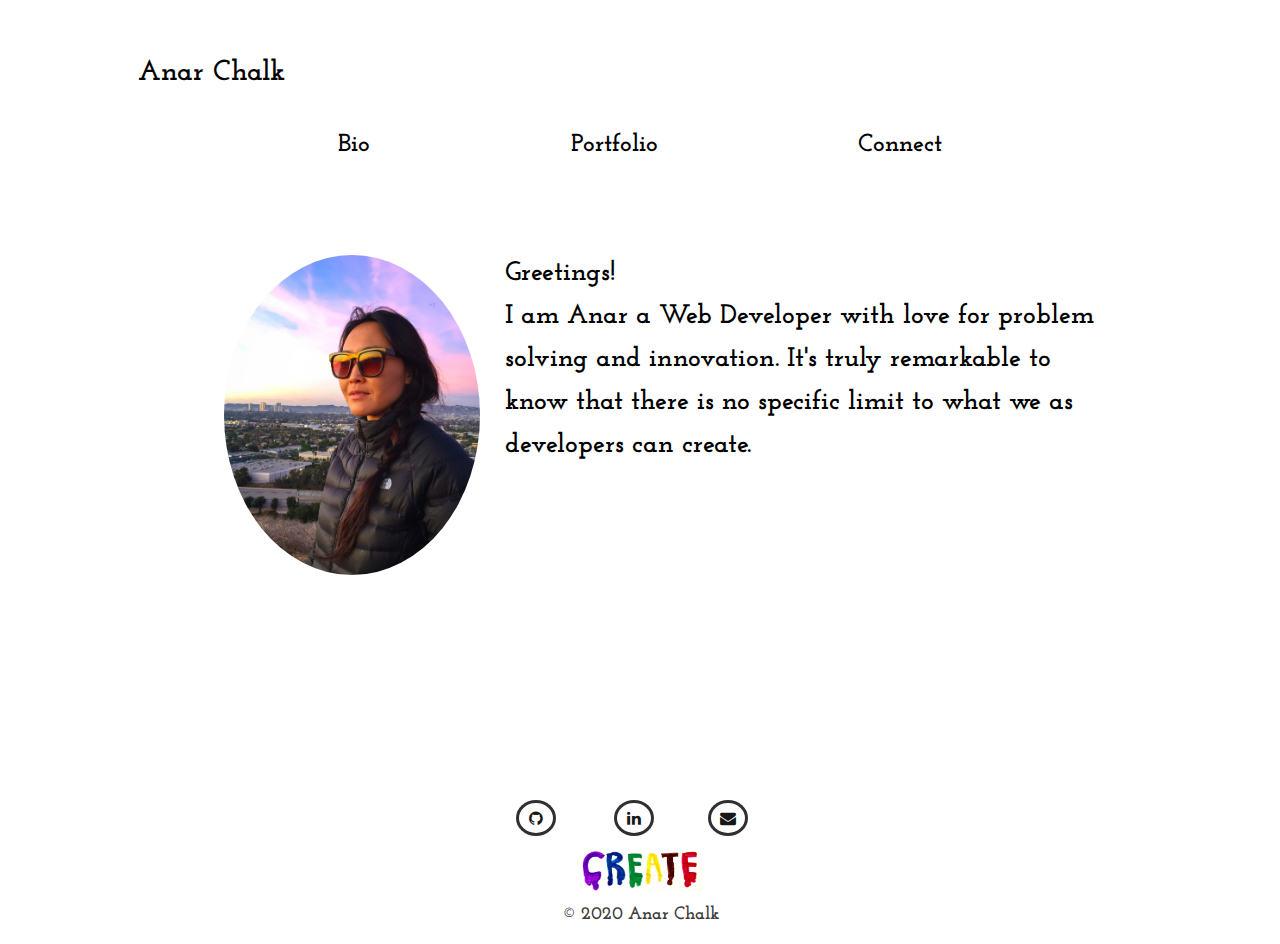
<file: index.html>
<!DOCTYPE html>
<html lang="en">
  <head>
    <meta charset="UTF-8" />
    <meta name="viewport" content="width=device-width, initial-scale=1.0" />
    <meta http-equiv="X-UA-Compatible" content="ie=edge" />
    <link
      rel="stylesheet"
      href="https://cdnjs.cloudflare.com/ajax/libs/font-awesome/4.7.0/css/font-awesome.min.css"
    />
    <link
      href="https://fonts.googleapis.com/css?family=Josefin+Slab&display=swap"
      rel="stylesheet"
    />
    <link rel="stylesheet" type="text/css" href="index.css" />
    <title>Anar Portfolio</title>
  </head>

  <body>
    <header class="page-header sticky">
      <h1 class="text-center me"><strong>Anar Chalk</strong></h1>
      <span style="font-size: 30px; cursor: pointer;" onclick="openNav()"
        >&#9776;</span
      >
      <div class="Navbar">
        <nav class="text-center" id="navbar">
          <a href="javascript:void(0)" class="closebtn" onclick="closeNav()"
            >&times;</a
          >
          <ul class="menu" id="overlay-content">
            <li class="de" id="de1">Bio</li>
            <li class="de" id="de2">Portfolio</li>
            <li class="de" id="de3">Connect</li>
          </ul>
        </nav>
      </div>
    </header>

    <main class="container">
      <section class="cwrap">
        <section class="welcomeHero box">
          <article class="heroHeadline">
            <img
              src="img/portrait.jpeg"
              id="self"
              alt="woman wearing sunglasses"
              height="320"
              width="260"
            /><br />
            <h3 class="greetings">
              Greetings! <br />I am Anar a Web Developer with love for problem
              solving and innovation. It's truly remarkable to know that there
              is no specific limit to what we as developers can create.
            </h3>
          </article>
        </section>

        <section class="bioBox box">
          <article class="ab">
            <header class="subh1">
              <h2>BIO</h2>
            </header>
            <p style="text-indent: 5%;">
              My name is Anar. I am a recent graduate of the Full-Stack Web
              Development program at Thinkful. I fell in love with the tech
              industry and its ever-changing nature. Over time I've become
              completely driven to change the world for the better through
              innovative new ideas. I can hardly wait to express how my
              attention to detail and can do attitude can be essential part of a
              great team of developers.<br />
            </p>

            <p style="text-indent: 5%;">
              Although coding can be quite puzzling, the feeling of seeing a
              project through to its completion is a marvelous feeling.
              <br />In my free time, I like brainstorming new tech ideas,
              reading philosophy and psychology books, fly-fishing, restoring
              motorbikes, and horseback riding. <br />I also enjoy being a
              mother to my beautiful twin daughters.
            </p>
          </article>
        </section>

        <section class="portBox box">
          <article class="pro">
            <header class="subh2">
              <h2>PORTFOLIO</h2>
            </header>
            <article>
              <div class="project-screenshots">
                <a class="delgets" href="https://gig24-app.now.sh/">
                  <img
                    src="img/Capture.JPG"
                    id="screenshot1"
                    class="pictures"
                    alt="cameraman and a film director"
                /></a>
              </div>
              <h2>GIG 24</h2>
              <p>
                The GIG 24 is the one stop shop for Production Assistant and
                film production jobs. Search for gigs and submit your resume
                today! The app is built to help the film and entertainment
                industry gig workers to find jobs. can post, delete gigs and view
                applicants information. Job seekers can apply and see details of
                the open gigs as well as keep in track of applied jobs.
              </p>
              <ul class="techicons">
                <li>
                  <img src="img/react.png" class="tech" alt="reactjs icon" />
                </li>
                <li>
                  <img
                    src="img/icons8-nodejs-64.png"
                    class="tech"
                    alt="node icon"
                  />
                </li>
                <li>
                  <img
                    src="img/postgresql.png"
                    class="tech"
                    alt="postgresql icon"
                  />
                </li>
                <li>
                  <img
                    src="img/mochachai.png"
                    class="tech"
                    alt="mocha chai icon"
                  />
                </li>
                <li>
                  <img src="img/css.png" class="tech" alt="css" />
                </li>
              </ul>
              <a class="demo" href="https://gig24-app.now.sh/" target="_blank"
                >Demo</a
              >
              <a
                class="code"
                href="https://github.com/Anarchalk/gig24-server"
                target="_blank"
                >Server code</a
              >
              <a
                class="code"
                href="https://github.com/Anarchalk/gig24-client"
                target="_blank"
                >Client code</a
              >
            </article>
            <br /><br />
            <article>
              <div class="project-screenshots">
                <a class="delgets" href="https://parent-connect-app.now.sh/">
                  <img
                    src="img/pc-events.JPG"
                    id="screenshotid"
                    class="pictures"
                    alt="list of events"
                /></a>
              </div>
              <h2>PARENT CONNECT</h2>
              <p>
                The Parent Connect app connects single parents to a collective
                online village where families can grow together experiencing
                different activities, cultures and most importantly supporting
                each other. User has to signup in order to join and create
                variety of events.
              </p>
              <ul class="techicons">
                <li>
                  <img src="img/react.png" class="tech" alt="reactjs icon" />
                </li>
                <li>
                  <img
                    src="img/icons8-nodejs-64.png"
                    class="tech"
                    alt="node icon"
                  />
                </li>
                <li>
                  <img
                    src="img/postgresql.png"
                    class="tech"
                    alt="postgresql icon"
                  />
                </li>
                <li>
                  <img
                    src="img/mochachai.png"
                    class="tech"
                    alt="mocha chai icon"
                  />
                </li>
                <li>
                  <img src="img/css.png" class="tech" alt="css" />
                </li>
              </ul>
              <a
                class="demo"
                href="https://parent-connect-app.now.sh/"
                target="_blank"
                >Demo</a
              >
              <a
                class="code"
                href="https://github.com/Anarchalk/parent-connect-client"
                target="_blank"
                >Client code</a
              >
              <a
                class="code"
                href="https://github.com/Anarchalk/parent-connect-server"
                target="_blank"
                >Server code</a
              >
            </article>
            <br /><br />
            <article>
              <div class="project-screenshots">
                <a
                  class="delgets"
                  href="https://anarchalk.github.io/cocktail-hunter-app/"
                >
                  <img
                    src="img/search-result-page.png"
                    id="screenshot-1"
                    class="pictures"
                    alt="cocktail recipes and video tutorials"
                /></a>
              </div>
              <h2>Cocktail Hunter App</h2>
              <p>
                The Cocktail hunter app is a fun way to find desired information
                from a single source. User can search for cocktail recipes and
                the app will suggest several recipes, how to make videos along
                with trending news articles that relates to cokctails. The app
                is user friendly and has adequate amount of features.
              </p>
              <ul class="techicons">
                <li><img src="img/html.png" class="tech" alt="html icon" /></li>
                <li><img src="img/css.png" class="tech" alt="css icon" /></li>
                <li>
                  <img src="img/js.png" class="tech" alt="javascript icon" />
                </li>
                <li>
                  <img
                    src="img/jquery.png"
                    class="tech"
                    id="jqueryicon"
                    alt="jquery logo"
                  />
                </li>
              </ul>
              <a
                class="demo"
                href="https://anarchalk.github.io/cocktail-hunter-app/"
                target="_blank"
                >Demo</a
              >
              <a
                class="code"
                href="https://github.com/Anarchalk/cocktail-hunter-app"
                target="_blank"
                >View Code</a
              >
            </article>
            <br /><br />
            <article>
              <div class="project-screenshots">
                <a
                  class="delgets"
                  href="https://annachalk.github.io/Our-World-Quiz-App/"
                >
                  <img
                    src="img/our-world-quiz.png"
                    id="screenshot13"
                    class="pictures"
                    alt="a quiz screen"
                /></a>
              </div>
              <h2>Our World Quiz App</h2>
              <p>
                The quiz app is fun and informative. It has 10 random questions
                about basic geography, environment and, culture. Most of the
                users who tried the app hoped that there could be periodically
                updated questions.
              </p>
              <ul class="techicons">
                <li><img src="img/html.png" class="tech" alt="html icon" /></li>
                <li><img src="img/css.png" class="tech" alt="css icon" /></li>
                <li>
                  <img src="img/js.png" class="tech" alt="javascript icon" />
                </li>
                <li>
                  <img
                    src="img/jquery.png"
                    class="tech"
                    id="jqueryicn"
                    alt="jquery logo"
                  />
                </li>
              </ul>
              <a
                class="demo"
                href="https://annachalk.github.io/Our-World-Quiz-App/"
                target="_blank"
                >Demo</a
              >
              <a
                class="code"
                href="https://github.com/Annachalk/Our-World-Quiz-App"
                target="_blank"
                >View Code</a
              >
            </article>
          </article>
        </section>

        <section class="connect">
          <article>
            <h1 id="clickme">Please click the icon to contant me.</h1>
            <ul class="social">
              <li>
                <a
                  class="social-links"
                  href="https://github.com/Annachalk"
                  target="_blank"
                  ><i class="fa fa-github fa-1.8x" aria-hidden="true"></i>gh</a
                >
              </li>
              <li>
                <a
                  class="social-links"
                  href="https://linkedin.com/in/annachalk"
                  target="_blank"
                  ><i class="fa fa-linkedin fa-1.8x" aria-hidden="true"></i
                  >in</a
                >
              </li>
              <li>
                <a
                  class="social-links"
                  href="mailto:annachak9@gmail.com"
                  target="_blank"
                  ><i class="fa fa-envelope fa-1.8x" aria-hidden="true"></i>@</a
                >
              </li>
            </ul>
          </article>
        </section>
      </section>
    </main>

    <footer class="copyText">
      <article class="zurag" id="footerwrap">
        <ul class="social" id="holbogd">
          <li>
            <a
              class="social-links"
              href="https://github.com/Annachalk"
              target="_blank"
              ><i class="fa fa-github fa-1.8x" id="ho1" aria-hidden="true"></i
              >gb</a
            >
          </li>
          <li>
            <a
              class="social-links"
              href="https://linkedin.com/in/annachalk"
              target="_blank"
              ><i class="fa fa-linkedin fa-1.8x" id="ho2" aria-hidden="true"></i
              >in</a
            >
          </li>
          <li>
            <a
              class="social-links"
              href="mailto:annachak9@gmail.com"
              target="_blank"
              ><i class="fa fa-envelope fa-1.8x" id="ho3" aria-hidden="true"></i
              >@</a
            >
          </li>
        </ul>
        <div id="bottom">
          <img
            src="img/create-footer.jpg"
            id="creaTe"
            alt="create"
            height="55"
            width="130"
          />
        </div>
        <small>&copy; 2020 Anar Chalk </small>
      </article>
    </footer>
    <script src="https://ajax.googleapis.com/ajax/libs/jquery/3.3.1/jquery.min.js"></script>
    <script src="index.js"></script>
  </body>
</html>
</file>
<file: index.css>
/* For mobile phones: */
html, body {
    height: 100%;
  }
  body {
    display: flex;
    flex-direction: column;
    font-family: 'Josefin Slab', serif;
    line-height: 1.6;
  }
  main {
    flex: 1 0 auto;
  }
  footer {
    flex-shrink: 0;
    display: flex;
    justify-content: center;
    margin-top: 30px;
  }

  .zurag {
      margin: auto;
  }
.project-screenshots{
    display: flex;
    justify-content: center;
}
  img {
      width:100%;
      height: auto;
  }
  
  ul {
    display: flex;
    align-items: stretch;
    justify-content: space-evenly;
    margin-top: 0;
    margin-bottom: 10px;
    padding: 0;
}

li {
    font-weight: bold;
    list-style: none;
    padding-left: 0;
    padding-right: 20px;
    padding-left: 20px;
}
.me {
    margin-top:10px;
    font-size: 1.6em;
    cursor: pointer;
}
.menu {
    font-size: 1.1em;
    cursor:pointer;
}
h2 {
    font-size: 1.3em;
}
h3 {
    font-size: 1.2em;
}
p {
    font-size: 1.1em;
}
.heroHeadline {
    display: flex;
    margin-top: 10px;
    margin: 5px;
    padding: 10px;
    font-size: 0.8em;
}

.box {
    height: auto;
    margin-left: 20px;
    margin-right: 20px;
    padding: 0;
}

#self {
    height:100px;
    width:80px;
    border-radius: 50%;
    margin-top:40px;
    margin-right:10px;
}

.fa {
    padding: 7px;
    font-size: 16px;
    width: 20px;
    text-align: center;
    text-decoration: none;
    margin-bottom: 5px;
    border-radius: 50%;
    border: 3px solid rgba(0, 0, 0, 0.81);
    background: #fff;
    color: rgba(0, 0, 0, 0.906);
}
#ho1, #ho2, #ho3 {
    padding: 7px;
    font-size: 16px;
    width: 20px;
    text-align: center;
    text-decoration: none;
    margin-bottom: 5px;
    border-radius: 50%;
    border: 3px solid rgba(0, 0, 0, 0.81);
    background: #fff;
    color: rgba(0, 0, 0, 0.906);
}

img#creaTe {
    height: 25px;
    width: 58px;
    margin-bottom: 10px;
}

#bottom, small {
    display: flex;
    justify-content: center;
    padding: 0;
    width: auto;
}
small {
    font-weight: 700;
    color: rgba(41, 40, 40, 0.925);
}

.buttons {
    font-size: 1.3em;
}
  .text-center, #clickme{
      text-align: center;
  }
  header.page-header.sticky {
    flex: 1 100;
    background-color:#fff;
}
#navbar {
    height: 100%;
    width: 0;
    position: fixed;
    z-index: 1;
    top: 0;
    left: 0;
    background-color: rgba(99, 5, 52, 0.89);
    background-color: rgba(102, 38, 71, 0.995);
    overflow-x: hidden;
    transition: 0.5s;
  }
  
  #overlay-content {
    position: relative;
    top: 25%;
    width: 100%;
    text-align: center;
    margin-top: 30px;
  }
  
  #navbar .de {
    padding: 8px;
    text-decoration: none;
    font-size: 36px;
    color: #818181;
    display: block;
    transition: 0.3s;
  }
  
  
  #navbar .de:hover, #navbar .de:focus {
    color: #f1f1f1;
  }
  

  #navbar .closebtn {
    position: absolute;
    top: 20px;
    right: 45px;
    font-size: 80px;
  }

  ul#overlay-content {
    display: inline-table;
}

ul.techicons {
    width: 100%;
    justify-content: flex-start;
}
  a {
      text-decoration: none;
      color:rgba(255, 255, 255, 0.788);
  }
  .demo, .code {
      color:rgb(61, 52, 100);
      font-size: 1.1em;
      text-decoration: underline;
  }

  .demo {
      margin-right:10px;
  }

  .social {
      justify-content: center;
  }
  
  
 @media only screen and (min-width: 414px) {
    /* bigger phones: */
        
    .heroHeadline {
        font-size: 1.2em;
    }
    #clickme {
        font-size: 1.3rem;
        color:blue;
    }
        #self {
            height: 126px;
            width: 100px;
        }
        ul.techicons {
            width: 90%;
            justify-content: flex-start;
        }
        .fa {
            padding: 10px;
            font-size: 26px;
            width: 30px;
            border: 4px solid;
        }
       
        img#creaTe {
            height: 25px;
            width: 65px;    
    }   
    
 }

    @media only screen and (min-width: 768px) {
    /* For tablet: */
    html{
        padding: 24px 38px;
    }
    body {
        margin-left:100px;
        margin-right:100px;
    }
    .text-center {
        text-align: start;
    }
    #navbar {
        position: static;
        height: auto;
        width: 100%;
        justify-content: space-evenly;
        align-items: center;
        background-color: #fff;
        overflow: visible;
    }
    ul#overlay-content {
        display: inline-flex;
        position: static;
        width: 100%;
        margin-top:0;
    }

    #navbar .de {
        padding:0;
        font-size: 1.4em;
        color: #020202;
        display: block;
        transition: 0.3s;
    }
    #navbar .de:hover, #navbar .de :focus {
        color: #050505;
      }

    span {
        display: none;
    }
    #navbar .closebtn {
        display: none;
    }
    h2 {
        font-size: 1.5em;
    }

    .me {
    margin-top:30px;
    margin-bottom: 30px;
    }

    .heroHeadline {
        font-size: 1.2em;
    }
   
    span {
        font-size: 50px;
    }
    p {
        font-size: 1.5rem;
    }
    #self {
        height: 210px;
        width: 170px;
        margin-top: 30px;
        margin-right: 25px;
        margin-left: 25px;
    }
    .fa {
        padding: 12px;
        font-size: 32px;
        width: 40px;
        border: 5px solid;
    }
    
    
    .demo, .code {
        font-size: 1.5rem;
    }

    img#creaTe {
        height: 36px;
        width: 89px;
    }
   ul.techicons {
        width: 100%;
    } 
    small {
        font-size:large;
    }
    #tolgoi {
        display: flex;
        justify-content: space-evenly;
    }
    
}
 
@media only screen and (min-width: 1024px) {
    html {
        padding: 22px 38px;
    }
    .pictures {
        height:450px;
        width: 700px;
    }
    .me {
        font-size: 1.8em;
        }

        #self {
            height: 245px;
            width: 199px;
            margin-left: 51px;
        }

        .heroHeadline {
            font-size: 1.4em;
        }
        
        .demo, .code {
            font-size: 1.5rem;
        }
        ul.techicons {
        width: 90%;
    } 

    #tolgoi {
        display: flex;
        justify-content: space-evenly;
    }
}

    @media only screen and (min-width: 1200px) {
        /* For Desktop: */
        .me {
            margin-top:20px;
        }
        .pictures {
            height:500px;
            width: 750px;
        }
            #self {
                height: 320px;
                width: 260px;
                margin-left: 51px;
            }
            img#creaTe {
                height: 40px;
                width: 124px;
            }
       
        }
</file>
